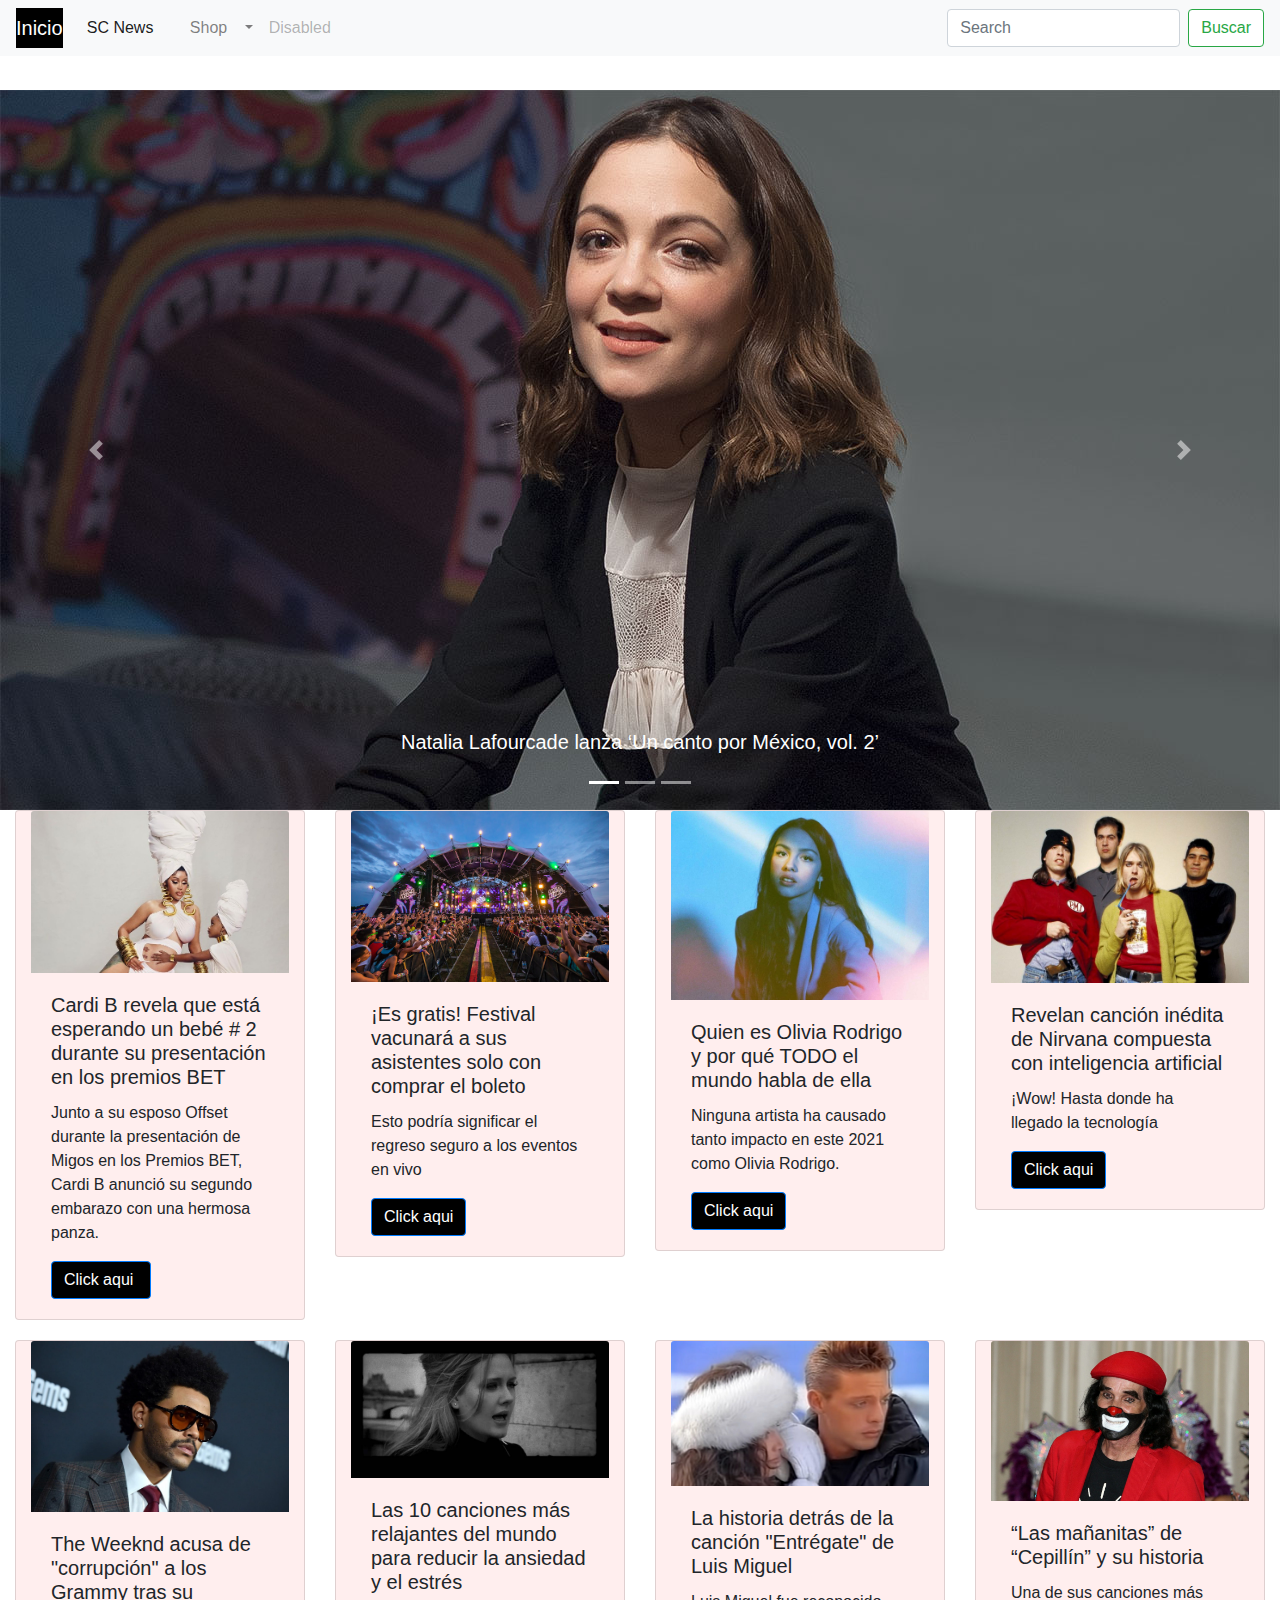
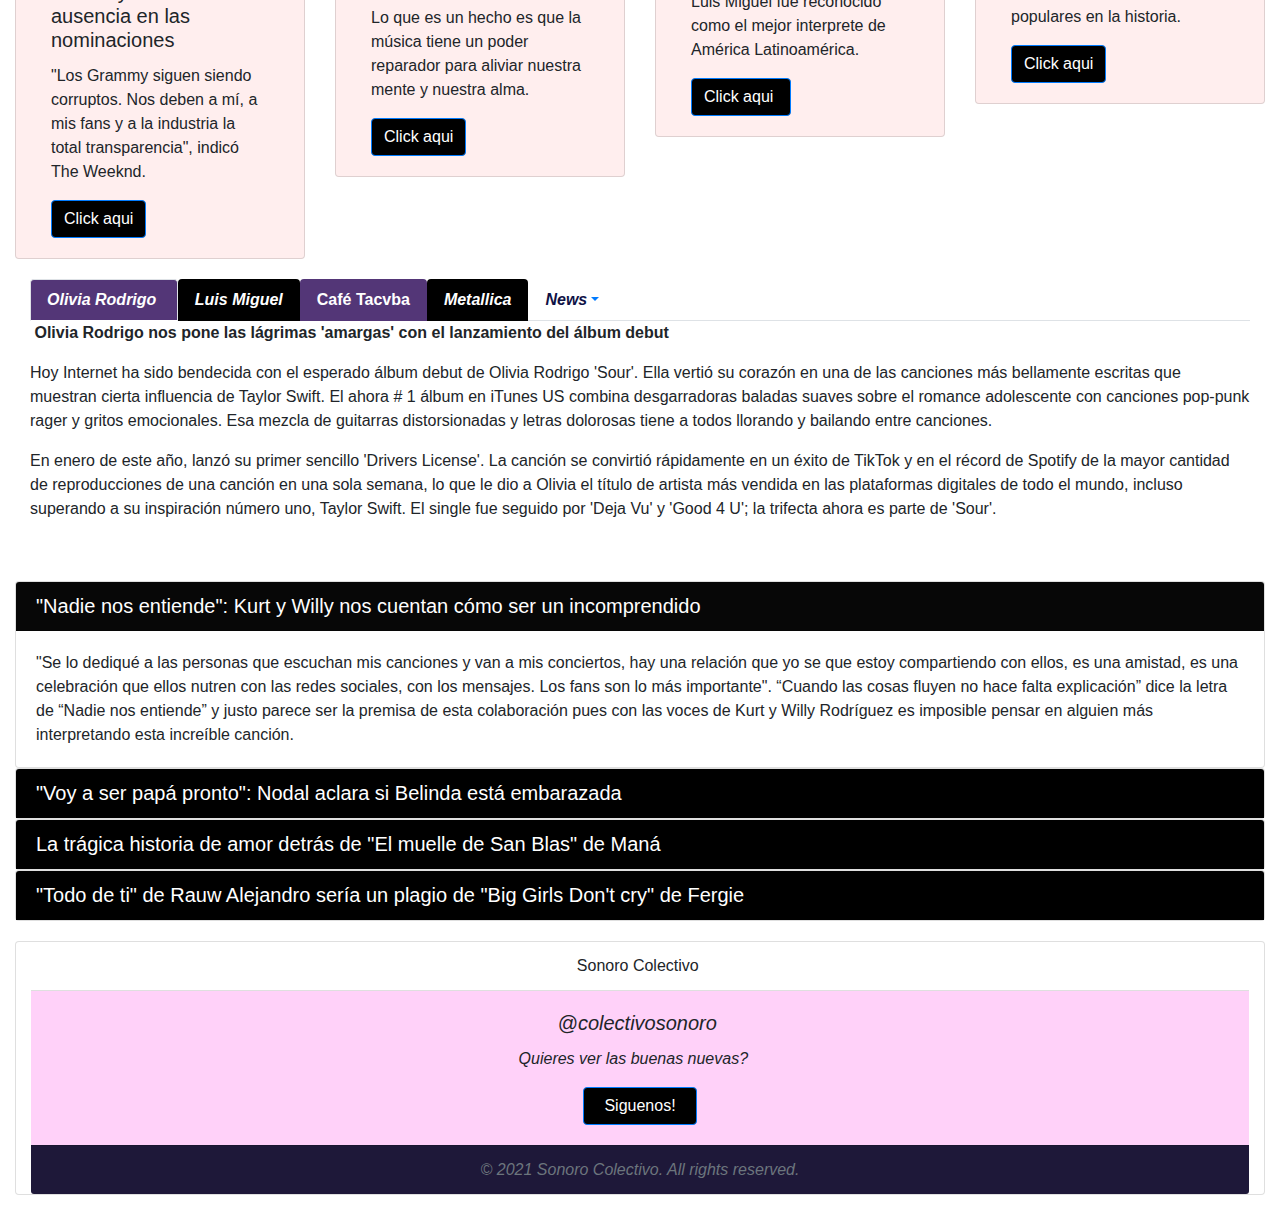
<file: index.html>
<!DOCTYPE html>
<html lang="en">
  <head>
    <meta charset="utf-8">
	<meta http-equiv="X-UA-Compatible" content="IE=edge">
	<meta name="viewport" content="width=device-width, initial-scale=1">
    <title>Untitled Document</title>
    <!-- Bootstrap -->
	<link href="css/bootstrap-4.4.1.css" rel="stylesheet">
	<link href="css/style.css" rel="stylesheet" type="text/css">
  </head>
  <body style="padding-top: 70px">
   <div class="container-fluid">
     <nav class="navbar fixed-top navbar-expand-lg navbar-light bg-light"> <a class="navbar-brand" href="inicio.html">Inicio</a>
       <button class="navbar-toggler" type="button" data-toggle="collapse" data-target="#navbarSupportedContent1" aria-controls="navbarSupportedContent1" aria-expanded="false" aria-label="Toggle navigation"> <span class="navbar-toggler-icon"></span> </button>
       <div class="collapse navbar-collapse" id="navbarSupportedContent1">
         <ul class="navbar-nav mr-auto">
           <li class="nav-item active"> <a class="nav-link" href="scnews.html">SC News <span class="sr-only">(current)</span></a> </li>
           <li class="nav-item"> <a class="nav-link" href="#">&nbsp;</a> </li>
           <li class="nav-item dropdown"> <a class="nav-link dropdown-toggle" href="#" id="navbarDropdown1" role="button" data-toggle="dropdown" aria-haspopup="true" aria-expanded="false"> Shop&nbsp;&nbsp; </a>
             <div class="dropdown-menu" aria-labelledby="navbarDropdown1"> <a class="dropdown-item" href="#">Free Britney</a> <a class="dropdown-item" href="#">Pride 2021</a>
               <div class="dropdown-divider"></div>
               <a class="dropdown-item" href="#"></a> </div>
           </li>
           <li class="nav-item"> <a class="nav-link disabled" href="#">Disabled</a> </li>
         </ul>
         <form class="form-inline my-2 my-lg-0">
           <input class="form-control mr-sm-2" type="search" placeholder="Search" aria-label="Search">
           <button class="btn btn-outline-success my-2 my-sm-0" type="submit">Buscar</button>
         </form>
       </div>
          </nav>
   </div>
  <div class="container-fluid"></div>
  <div id="carouselExampleIndicators1" class="carousel slide" data-ride="carousel" style="background-color: grey">
	    <ol class="carousel-indicators">
	      <li data-target="#carouselExampleIndicators1" data-slide-to="0" class="active"></li>
	      <li data-target="#carouselExampleIndicators1" data-slide-to="1"></li>
	      <li data-target="#carouselExampleIndicators1" data-slide-to="2"></li>
    </ol>
	    <div class="carousel-inner" role="listbox">
	      <div class="carousel-item active"> <img class="d-block mx-auto" src="imagenes/Natalia-1.jpg" alt="First slide">
	        <div class="carousel-caption">
	          <h5>Natalia Lafourcade lanza ‘Un canto por México, vol. 2’</h5>
	          <p></p>
            </div>
          </div>
	      <div class="carousel-item"> <img class="d-block mx-auto" src="imagenes/podcast.jpg" alt="Second slide">
	        <div class="carousel-caption">
	          <h5>Spotify dará capacitación a Podcasters totalmente gratis</h5>
	          <p></p>
            </div>
          </div>
	      <div class="carousel-item"> <img class="d-block mx-auto" src="imagenes/Free-Britney.png" alt="Third slide">
	        <div class="carousel-caption">
	          <h5>Las declaraciones más dolorosas de Britney Spears para pedir por su tutela</h5>
	          <p></p>
            </div>
          </div>
    </div>
	    <a class="carousel-control-prev" href="#carouselExampleIndicators1" role="button" data-slide="prev"> <span class="carousel-control-prev-icon" aria-hidden="true"></span> <span class="sr-only">Previous</span> </a> <a class="carousel-control-next" href="#carouselExampleIndicators1" role="button" data-slide="next"> <span class="carousel-control-next-icon" aria-hidden="true"></span> <span class="sr-only">Next</span> </a> 
	  </div>
<div class="container-fluid">
  <div class="row">
      <div class="col-lg-3">
        <div class="card col-md-4 col-lg-12"> <img class="card-img-top" src="imagenes/CARDI-B-DAUGHTER.jpg" alt="Card image cap">
          <div class="card-body">
            <h5 class="card-title">Cardi B revela que está esperando un bebé # 2 durante su presentación en los premios BET</h5>
            <p class="card-text">Junto a su esposo Offset durante la presentación de Migos en los Premios BET, Cardi B anunció su segundo embarazo con una hermosa panza.</p>
            <a href="#" class="btn btn-primary">Click aqui&nbsp;</a> </div>
        </div>
      </div>
      <div class="col-lg-3">
        <div class="card col-md-4 col-lg-12"> <img class="card-img-top" src="imagenes/sunset-music-festival.jpg" alt="Card image cap">
          <div class="card-body">
            <h5 class="card-title">¡Es gratis! Festival vacunará a sus asistentes solo con comprar el boleto&nbsp;</h5>
            <p class="card-text">Esto podría significar el regreso seguro a los eventos en vivo</p>
            <a href="#" class="btn btn-primary">Click aqui</a> </div>
        </div>
      </div>
      <div class="col-lg-3">
        <div class="card col-md-4 col-lg-12"> <img class="card-img-top" src="imagenes/descarga.jpg" alt="Card image cap">
          <div class="card-body">
            <h5 class="card-title">Quien es Olivia Rodrigo y por qué TODO el mundo habla de ella</h5>
            <p class="card-text">Ninguna artista ha causado tanto impacto en este 2021 como Olivia Rodrigo.</p>
            <a href="#" class="btn btn-primary">Click aqui</a> </div>
        </div>
      </div>
      <div class="col-lg-3">
        <div class="card col-md-4 col-lg-12"> <img class="card-img-top" src="imagenes/607c45_ddb9dc9b7a6843d6bebdc82370365d2c_mv2.jpg" alt="Card image cap">
          <div class="card-body">
            <h5 class="card-title">Revelan canción inédita de Nirvana compuesta con inteligencia artificial&nbsp;</h5>
            <p class="card-text">¡Wow! Hasta donde ha llegado la tecnología</p>
            <a href="#" class="btn btn-primary">Click aqui</a> </div>
        </div>
      </div>
    </div>
  </div>
  <div class="container-fluid">
    <div class="row">
      <div class="col-lg-3">
        <div class="card col-md-4 col-lg-12"> <img class="card-img-top" src="imagenes/https___specials-images.forbesimg.com_imageserve_60dbbe69274d022d71c220d7_0x0.jpg" alt="Card image cap">
          <div class="card-body">
            <h5 class="card-title">The Weeknd acusa de "corrupción" a los Grammy tras su ausencia en las nominaciones&nbsp;</h5>
            <p class="card-text">"Los Grammy siguen siendo corruptos. Nos deben a mí, a mis fans y a la industria la total transparencia", indicó The Weeknd.</p>
            <a href="#" class="btn btn-primary">Click aqui</a> </div>
        </div>
      </div>
      <div class="col-lg-3">
        <div class="card col-md-4 col-lg-12"> <img class="card-img-top" src="imagenes/546918_adele_someonelikeyou_original_imagen.jpg" alt="Card image cap">
          <div class="card-body">
            <h5 class="card-title">Las 10 canciones más relajantes del mundo para reducir la ansiedad y el estrés</h5>
            <p class="card-text">Lo que es un hecho es que la música tiene un poder reparador para aliviar nuestra mente y nuestra alma.&nbsp;</p>
            <a href="#" class="btn btn-primary">Click aqui</a> </div>
        </div>
      </div>
      <div class="col-lg-3">
        <div class="card col-md-4 col-lg-12"> <img class="card-img-top" src="imagenes/luis-miguel-la-serie-videoclip-entregate-bariloche.jpg" alt="Card image cap">
          <div class="card-body">
            <h5 class="card-title">La historia detrás de la canción "Entrégate" de Luis Miguel&nbsp;</h5>
            <p class="card-text">Luis Miguel fue reconocido como el mejor interprete de América Latinoamérica.</p>
            <a href="#" class="btn btn-primary">Click aqui&nbsp;</a> </div>
        </div>
      </div>
      <div class="col-lg-3">
        <div class="card col-md-4 col-lg-12"> <img class="card-img-top" src="imagenes/EaqNnuYU0AAJTbc.jpg" alt="Card image cap">
          <div class="card-body">
            <h5 class="card-title">“Las mañanitas” de “Cepillín” y su historia</h5>
            <p class="card-text">Una de sus canciones más populares en la historia.</p>
            <a href="#" class="btn btn-primary">Click aqui</a> </div>
        </div>
      </div>
    </div>
  </div>
  <div class="container-fluid">
    <div class="container-fluid">
      <ul id="clothingnav1" class="nav nav-tabs" role="tablist">
        <li class="nav-item"> <a class="nav-link active" href="#home1" id="hometab1" role="tab" data-toggle="tab" aria-controls="home" aria-expanded="true"><strong><em>Olivia Rodrigo</em></strong>&nbsp;</a> </li>
        <li class="nav-item"> <a class="nav-link" href="#paneTwo1" role="tab" id="hatstab1" data-toggle="tab" aria-controls="hats"><strong><em>Luis Miguel</em></strong></a> </li>
		<li class="nav-item"> <a class="nav-link" href="#paneTwo2" role="tab" id="hatstab2" data-toggle="tab" aria-controls="hats"> <strong> Café Tacvba</strong></a> </li>
		<li class="nav-item"> <a class="nav-link" href="#paneTwo3" role="tab" id="hatstab3" data-toggle="tab" aria-controls="hats"> <strong><em> Metallica </em></strong></a> </li>
        <!-- Dropdown -->
        <li class="nav-item dropdown"> <a class="nav-link dropdown-toggle" data-toggle="dropdown" href="#" role="button" aria-haspopup="true" aria-expanded="false"> <strong><em> News</em></strong></a>
          <div class="dropdown-menu"> <a class="dropdown-item" href="#tabDropDownOne1" role="tab" id="dropdownshoestab1" data-toggle="tab" aria-controls="dropdownShoes">Quién es Alex Hoyer, el nuevo amor de Danna Paola</a> <a class="dropdown-item" href="#tabDropDownTwo1" role="tab" id="dropdownbootstab1" data-toggle="tab" aria-controls="dropdownBoots">'Born this way': Lady Gaga celebra 10 años del disco que cambió la historia</a> </div>
        </li>
      </ul>
      <!-- Content Panel -->
      <div id="clothingnavcontent1" class="tab-content">
        <div role="tabpanel" class="tab-pane fade show active" id="home1" aria-labelledby="hometab1">
          <p> <b>&nbsp;Olivia Rodrigo nos pone las lágrimas 'amargas' con el lanzamiento del álbum debut</b></p>
          <p>Hoy Internet ha sido bendecida con el esperado álbum debut de Olivia Rodrigo 'Sour'. Ella vertió su corazón en una de las canciones más bellamente escritas que muestran cierta influencia de Taylor Swift. El ahora # 1 álbum en iTunes US combina desgarradoras baladas suaves sobre el romance adolescente con canciones pop-punk rager y gritos emocionales. Esa mezcla de guitarras distorsionadas y letras dolorosas tiene a todos llorando y bailando entre canciones.&nbsp;&nbsp;</p>
          <p>En enero de este año, lanzó su primer sencillo 'Drivers License'. La canción se convirtió rápidamente en un éxito de TikTok y en el récord de Spotify de la mayor cantidad de reproducciones de una canción en una sola semana, lo que le dio a Olivia el título de artista más vendida en las plataformas digitales de todo el mundo, incluso superando a su inspiración número uno, Taylor Swift. El single fue seguido por 'Deja Vu' y 'Good 4 U'; la trifecta ahora es parte de 'Sour'.&nbsp;</p>
<p>&nbsp;</p>
        </div>
        <div role="tabpanel" class="tab-pane fade" id="paneTwo1" aria-labelledby="hatstab1">
          <p><b>&nbsp;'Historia de un amor' la canción con la que Luis Miguel cuenta la tragedia de su amor</b></p>
		  <p>Historia de un amor es una de las piezas que confirman y celebran el talento interpretativo de Luis Miguel. Esta canción ha sido entonada por las voces más representativas y fuertes de la industria musical hispana, sin embargo el “Sol”, le ha dado un significado especial, tal cual se puede ver en el último capítulo de la segunda temporada de su serie autobiográfica producida por Netflix.&nbsp;</p>
		  <p>Luis Miguel, la serie retrata los conflictos que se vivieron entre los productores Kiko Cibrián y Armando Manzanero al momento de grabar el exitoso álbum "Segundo Romance". Esta es una de las producciones más celebradas de Luis Miguel, en gran parte por la curaduría de sus piezas, de la cual destaca Historia de un amor.&nbsp;</p>
<p>&nbsp;</p>
        </div>
        
		<div role="tabpanel" class="tab-pane fade" id="paneTwo2" aria-labelledby="hatstab2">
		  <p><b>&nbsp;Razones por las que Café Tacvba es la mejor banda de rock mexicana aunque muchos la odien</b></p>
		  <p>Café Tacvba es una de las mejores e importantes agrupaciones del panorama musical de México. Originarios de Ciudad Satélite, esta banda se fundó en 1989 con el nombre de Alicia Ya No Vive Aquí, y se presentaban en distintos bares de la Ciudad de México. Fue hasta la última década del siglo XX, cuando Rubén Albarrán, Emmanuel Del Real "Meme" y los hermanos Joselo y Quique Rangel, incorporaron la línea oficial del grupo y lanzaron su primer álbum titulado Café Tacvba (1992), bajo el sello de Warner Music. Ha sido una gran suerte que la formación original siga vigente hasta hoy con la publicación de su último material discográfico Jei Beibi (2017).&nbsp;</p>
<p>&nbsp;</p>
		  </div>
		<div role="tabpanel" class="tab-pane fade" id="paneTwo3" aria-labelledby="hatstab3">
        <p> <b>&nbsp;¿Cuánto cuesta que Metallica y otros grupos toquen en México?</b></p>
		<p>Según datos de la revista Robb Report México, la banda estadounidense cobró en 2019 2.13 millones de dólares, con un costo por boleto de 120.17 dólares; en cambio, StubHub Magazine aseguró que la agrupación cobró en el mismo año 3.72 millones de dólares. &nbsp;</p>
	    <p>Con su World Wired Tour realizó 48 conciertos, con un beneficio bruto de 179.0 millones de dólares y más de 1.742 millones de entradas vendidas sólo en 2019, pues su gira comenzó desde 2016 con más de 170 conciertos en los cinco continentes.En el 2019 salió a la luz una lista que mostraba los millones de dólares que los artistas ganaban por presentarse en el escenario. Quien lideraba la lista con un cobro total de 3.680 millones dólares, y un costo por boleto de 108.72 dólares.&nbsp;</p>
<p>&nbsp;</p>
	    </div>
        <div role="tabpanel" class="tab-pane fade" id="tabDropDownOne1" aria-labelledby="dropdownshoestab1">
          <p>En el 2014 Alex Hoyer entró al concurso de talentos, “La Voz México” en el que conquistó con su voz a los jueces quienes se pelearon por que el cantante formara parte de sus equipos. Hoyer se quedó con Ricky Martin.</p>
        </div>
        <div role="tabpanel" class="tab-pane fade" id="tabDropDownTwo1" aria-labelledby="dropdownbootstab1">
          <p>10 años de un disco icónico. Lady Gaga estrenó el día de hoy una edición especial de Born This Way para celebrar el décimo aniversario de uno de los álbumes más importantes para la comunidad LGBTQIA+.</p>
        </div>
      </div>
    </div>
  </div>
  <div class="container-fluid">
    <div id="accordion1" role="tablist">
      <div class="card">
        <div class="card-header" role="tab" id="headingOne1">
          <h5 class="mb-0"> <a data-toggle="collapse" href="#collapseOne1" role="button" aria-expanded="true" aria-controls="collapseOne1"> "Nadie nos entiende": Kurt y Willy nos cuentan cómo ser un incomprendido </a> </h5>
        </div>
        <div id="collapseOne1" class="collapse show" role="tabpanel" aria-labelledby="headingOne1" data-parent="#accordion1">
          <div class="card-body">"Se lo dediqué a las personas que escuchan mis canciones y van a mis conciertos, hay una relación que yo se que estoy compartiendo con ellos, es una amistad, es una celebración que ellos nutren con las redes sociales, con los mensajes. Los fans son lo más importante". “Cuando las cosas fluyen no hace falta explicación” dice la letra de “Nadie nos entiende” y justo parece ser la premisa de esta colaboración pues con las voces de Kurt y Willy Rodríguez es imposible pensar en alguien más interpretando esta increíble canción.
</div>
        </div>
      </div>
      <div class="card">
        <div class="card-header" role="tab" id="headingTwo1">
          <h5 class="mb-0"> <a class="collapsed" data-toggle="collapse" href="#collapseTwo1" role="button" aria-expanded="false" aria-controls="collapseTwo1"> "Voy a ser papá pronto": Nodal aclara si Belinda está embarazada </a> </h5>
        </div>
        <div id="collapseTwo1" class="collapse" role="tabpanel" aria-labelledby="headingTwo1" data-parent="#accordion1">
          <div class="card-body">Durante el encuentro con la prensa Nodal fue cuestionado: “¿Vas a ser papá sí o no?”, con el buen humor que lo caracteriza Nodal respondió: «Voy a ser papá muy pronto, pero con un nuevo disco». El intérprete de “Botella tras botella” aseguró que no sabe si cuando Belinda esté embarazada lo hará público: «No lo tengo bien planteado cómo va a ser cuando pasen esas cosas, no sé si vamos a hacerlo público o va a ser privado, es algo que hasta la fecha no se ha hablado. Mi pareja y yo somos muy de hacer las cosas paso a paso y bien hechas».</div>
        </div>
      </div>
      <div class="card">
        <div class="card-header" role="tab" id="headingThree1">
          <h5 class="mb-0"> <a class="collapsed" data-toggle="collapse" href="#collapseThree1" role="button" aria-expanded="false" aria-controls="collapseThree1"> La trágica historia de amor detrás de "El muelle de San Blas" de Maná </a> </h5>
        </div>
        <div id="collapseThree1" class="collapse" role="tabpanel" aria-labelledby="headingThree1" data-parent="#accordion1">
          <div class="card-body">Rebeca Méndez, la "loca" de San Blas, fue quien inspiró a la agrupación."El muelle de San Blas" de Maná relata la vida de Rebeca Méndez Jiménez. Recordemos que cuenta la leyenda que el hombre al que Rebeca amó y con quien se casaría zarpó hacía el mar con la promesa de volver</div>
        </div>
      </div>
	  <div class="card">
        <div class="card-header" role="tab" id="headingThree2">
          <h5 class="mb-0"> <a class="collapsed" data-toggle="collapse" href="#collapseThree2" role="button" aria-expanded="false" aria-controls="collapseThree1"> "Todo de ti" de Rauw Alejandro sería un plagio de "Big Girls Don't cry" de Fergie </a> </h5>
        </div>
        <div id="collapseThree2" class="collapse" role="tabpanel" aria-labelledby="headingThree2" data-parent="#accordion1">
          <div class="card-body">De acuerdo con un video de la red social, la canción de Rauw Alejandro suena igual que “Big Girls Don´t Cry” de Fergie, y pese a que en apariencia una es más para bailar y la otra es una balada, no podemos negar que sí suenan igual</div>
        </div>
      </div>
      
    </div>
  </div>
  <div class="container-fluid">
    <div class="card text-center col-md-4 col-lg-12">
      <div class="card-header"> Sonoro Colectivo&nbsp; </div>
      <div class="card-body">
        <h5 class="card-title"><em>@colectivosonoro</em>&nbsp;</h5>
        <p class="card-text"> <em>Quieres ver las buenas nuevas?&nbsp; &nbsp;</em></p>
        <a href="#" class="btn btn-primary">&nbsp; Siguenos!&nbsp;&nbsp;</a> </div>
      <div class="card-footer text-muted"> <em> © 2021 Sonoro Colectivo. All rights reserved. </em></div>
    </div>
  </div>
  <!-- body code goes here -->


	<!-- jQuery (necessary for Bootstrap's JavaScript plugins) --> 
	<script src="js/popper.min.js"></script>
	<script src="js/jquery-3.4.1.min.js"></script>
  <!-- Include all compiled plugins (below), or include individual files as needed -->
  <script src="js/bootstrap-4.4.1.js"></script>
  </body>
</html>
</file>
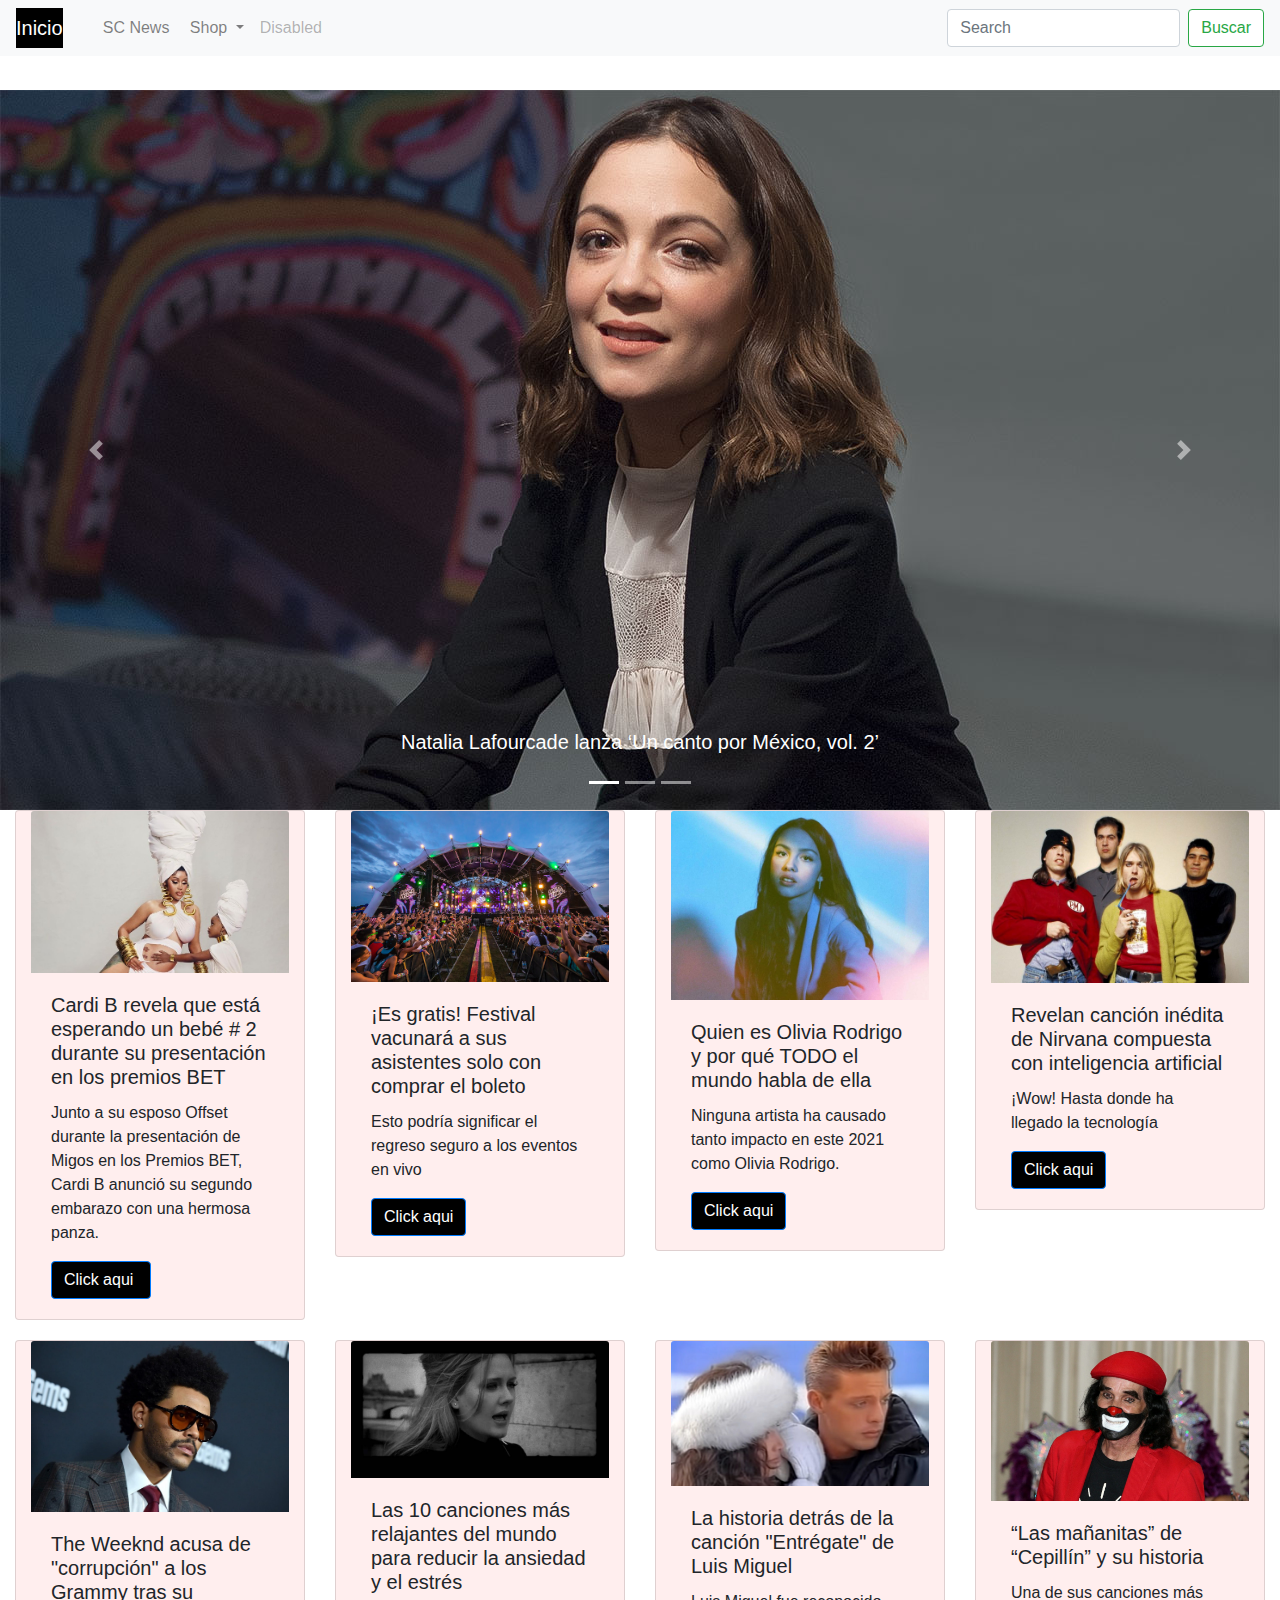
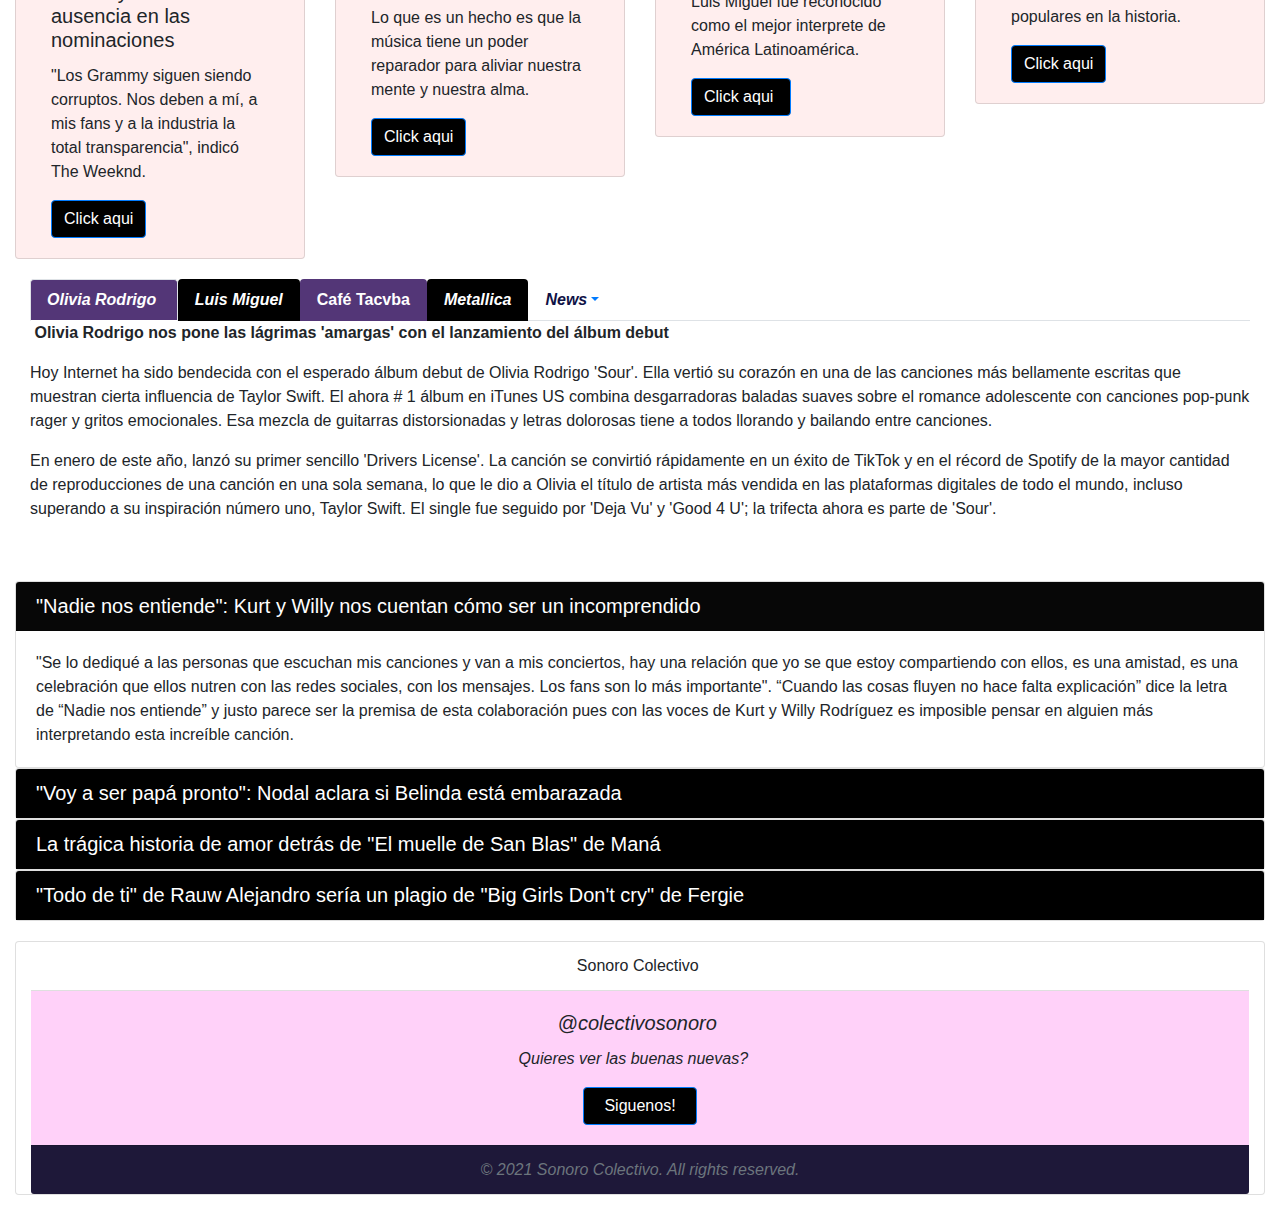
<file: inicio.html>
<!DOCTYPE html>
<html lang="en">
  <head>
    <meta charset="utf-8">
	<meta http-equiv="X-UA-Compatible" content="IE=edge">
	<meta name="viewport" content="width=device-width, initial-scale=1">
    <title>Untitled Document</title>
    <!-- Bootstrap -->
	<link href="css/bootstrap-4.4.1.css" rel="stylesheet">
	<link href="css/style.css" rel="stylesheet" type="text/css">
  </head>
  <body style="padding-top: 70px">
   <div class="container-fluid">
     <nav class="navbar fixed-top navbar-expand-lg navbar-light bg-light"> <a class="navbar-brand" href="#">Inicio</a>
       <button class="navbar-toggler" type="button" data-toggle="collapse" data-target="#navbarSupportedContent1" aria-controls="navbarSupportedContent1" aria-expanded="false" aria-label="Toggle navigation"> <span class="navbar-toggler-icon"></span> </button>
       <div class="collapse navbar-collapse" id="navbarSupportedContent1">
         <ul class="navbar-nav mr-auto">
           <li class="nav-item active"> <a class="nav-link" href="#"> <span class="sr-only"></span></a> </li>
           <li class="nav-item"> <a class="nav-link" href="#">SC News&nbsp;</a> </li>
           <li class="nav-item dropdown"> <a class="nav-link dropdown-toggle" href="#" id="navbarDropdown1" role="button" data-toggle="dropdown" aria-haspopup="true" aria-expanded="false"> Shop </a>
             <div class="dropdown-menu" aria-labelledby="navbarDropdown1"> <a class="dropdown-item" href="#">Free Britney</a> <a class="dropdown-item" href="#">Pride 2021</a>
               <div class="dropdown-divider"></div>
               <a class="dropdown-item" href="#"></a> </div>
           </li>
           <li class="nav-item"> <a class="nav-link disabled" href="#">Disabled</a> </li>
         </ul>
         <form class="form-inline my-2 my-lg-0">
           <input class="form-control mr-sm-2" type="search" placeholder="Search" aria-label="Search">
           <button class="btn btn-outline-success my-2 my-sm-0" type="submit">Buscar</button>
         </form>
       </div>
          </nav>
   </div>
  <div class="container-fluid"></div>
  <div id="carouselExampleIndicators1" class="carousel slide" data-ride="carousel" style="background-color: grey">
	    <ol class="carousel-indicators">
	      <li data-target="#carouselExampleIndicators1" data-slide-to="0" class="active"></li>
	      <li data-target="#carouselExampleIndicators1" data-slide-to="1"></li>
	      <li data-target="#carouselExampleIndicators1" data-slide-to="2"></li>
    </ol>
	    <div class="carousel-inner" role="listbox">
	      <div class="carousel-item active"> <img class="d-block mx-auto" src="imagenes/Natalia-1.jpg" alt="First slide">
	        <div class="carousel-caption">
	          <h5>Natalia Lafourcade lanza ‘Un canto por México, vol. 2’</h5>
	          <p></p>
            </div>
          </div>
	      <div class="carousel-item"> <img class="d-block mx-auto" src="imagenes/podcast.jpg" alt="Second slide">
	        <div class="carousel-caption">
	          <h5>Spotify dará capacitación a Podcasters totalmente gratis</h5>
	          <p></p>
            </div>
          </div>
	      <div class="carousel-item"> <img class="d-block mx-auto" src="imagenes/Free-Britney.png" alt="Third slide">
	        <div class="carousel-caption">
	          <h5>Las declaraciones más dolorosas de Britney Spears para pedir por su tutela</h5>
	          <p></p>
            </div>
          </div>
    </div>
	    <a class="carousel-control-prev" href="#carouselExampleIndicators1" role="button" data-slide="prev"> <span class="carousel-control-prev-icon" aria-hidden="true"></span> <span class="sr-only">Previous</span> </a> <a class="carousel-control-next" href="#carouselExampleIndicators1" role="button" data-slide="next"> <span class="carousel-control-next-icon" aria-hidden="true"></span> <span class="sr-only">Next</span> </a> 
	  </div>
<div class="container-fluid">
  <div class="row">
      <div class="col-lg-3">
        <div class="card col-md-4 col-lg-12"> <img class="card-img-top" src="imagenes/CARDI-B-DAUGHTER.jpg" alt="Card image cap">
          <div class="card-body">
            <h5 class="card-title">Cardi B revela que está esperando un bebé # 2 durante su presentación en los premios BET</h5>
            <p class="card-text">Junto a su esposo Offset durante la presentación de Migos en los Premios BET, Cardi B anunció su segundo embarazo con una hermosa panza.</p>
            <a href="#" class="btn btn-primary">Click aqui&nbsp;</a> </div>
        </div>
      </div>
      <div class="col-lg-3">
        <div class="card col-md-4 col-lg-12"> <img class="card-img-top" src="imagenes/sunset-music-festival.jpg" alt="Card image cap">
          <div class="card-body">
            <h5 class="card-title">¡Es gratis! Festival vacunará a sus asistentes solo con comprar el boleto&nbsp;</h5>
            <p class="card-text">Esto podría significar el regreso seguro a los eventos en vivo</p>
            <a href="#" class="btn btn-primary">Click aqui</a> </div>
        </div>
      </div>
      <div class="col-lg-3">
        <div class="card col-md-4 col-lg-12"> <img class="card-img-top" src="imagenes/descarga.jpg" alt="Card image cap">
          <div class="card-body">
            <h5 class="card-title">Quien es Olivia Rodrigo y por qué TODO el mundo habla de ella</h5>
            <p class="card-text">Ninguna artista ha causado tanto impacto en este 2021 como Olivia Rodrigo.</p>
            <a href="#" class="btn btn-primary">Click aqui</a> </div>
        </div>
      </div>
      <div class="col-lg-3">
        <div class="card col-md-4 col-lg-12"> <img class="card-img-top" src="imagenes/607c45_ddb9dc9b7a6843d6bebdc82370365d2c_mv2.jpg" alt="Card image cap">
          <div class="card-body">
            <h5 class="card-title">Revelan canción inédita de Nirvana compuesta con inteligencia artificial&nbsp;</h5>
            <p class="card-text">¡Wow! Hasta donde ha llegado la tecnología</p>
            <a href="#" class="btn btn-primary">Click aqui</a> </div>
        </div>
      </div>
    </div>
  </div>
  <div class="container-fluid">
    <div class="row">
      <div class="col-lg-3">
        <div class="card col-md-4 col-lg-12"> <img class="card-img-top" src="imagenes/https___specials-images.forbesimg.com_imageserve_60dbbe69274d022d71c220d7_0x0.jpg" alt="Card image cap">
          <div class="card-body">
            <h5 class="card-title">The Weeknd acusa de "corrupción" a los Grammy tras su ausencia en las nominaciones&nbsp;</h5>
            <p class="card-text">"Los Grammy siguen siendo corruptos. Nos deben a mí, a mis fans y a la industria la total transparencia", indicó The Weeknd.</p>
            <a href="#" class="btn btn-primary">Click aqui</a> </div>
        </div>
      </div>
      <div class="col-lg-3">
        <div class="card col-md-4 col-lg-12"> <img class="card-img-top" src="imagenes/546918_adele_someonelikeyou_original_imagen.jpg" alt="Card image cap">
          <div class="card-body">
            <h5 class="card-title">Las 10 canciones más relajantes del mundo para reducir la ansiedad y el estrés</h5>
            <p class="card-text">Lo que es un hecho es que la música tiene un poder reparador para aliviar nuestra mente y nuestra alma.&nbsp;</p>
            <a href="#" class="btn btn-primary">Click aqui</a> </div>
        </div>
      </div>
      <div class="col-lg-3">
        <div class="card col-md-4 col-lg-12"> <img class="card-img-top" src="imagenes/luis-miguel-la-serie-videoclip-entregate-bariloche.jpg" alt="Card image cap">
          <div class="card-body">
            <h5 class="card-title">La historia detrás de la canción "Entrégate" de Luis Miguel&nbsp;</h5>
            <p class="card-text">Luis Miguel fue reconocido como el mejor interprete de América Latinoamérica.</p>
            <a href="#" class="btn btn-primary">Click aqui&nbsp;</a> </div>
        </div>
      </div>
      <div class="col-lg-3">
        <div class="card col-md-4 col-lg-12"> <img class="card-img-top" src="imagenes/EaqNnuYU0AAJTbc.jpg" alt="Card image cap">
          <div class="card-body">
            <h5 class="card-title">“Las mañanitas” de “Cepillín” y su historia</h5>
            <p class="card-text">Una de sus canciones más populares en la historia.</p>
            <a href="#" class="btn btn-primary">Click aqui</a> </div>
        </div>
      </div>
    </div>
  </div>
  <div class="container-fluid">
    <div class="container-fluid">
      <ul id="clothingnav1" class="nav nav-tabs" role="tablist">
        <li class="nav-item"> <a class="nav-link active" href="#home1" id="hometab1" role="tab" data-toggle="tab" aria-controls="home" aria-expanded="true"><strong><em>Olivia Rodrigo</em></strong>&nbsp;</a> </li>
        <li class="nav-item"> <a class="nav-link" href="#paneTwo1" role="tab" id="hatstab1" data-toggle="tab" aria-controls="hats"><strong><em>Luis Miguel</em></strong></a> </li>
		<li class="nav-item"> <a class="nav-link" href="#paneTwo2" role="tab" id="hatstab2" data-toggle="tab" aria-controls="hats"> <strong> Café Tacvba</strong></a> </li>
		<li class="nav-item"> <a class="nav-link" href="#paneTwo3" role="tab" id="hatstab3" data-toggle="tab" aria-controls="hats"> <strong><em> Metallica </em></strong></a> </li>
        <!-- Dropdown -->
        <li class="nav-item dropdown"> <a class="nav-link dropdown-toggle" data-toggle="dropdown" href="#" role="button" aria-haspopup="true" aria-expanded="false"> <strong><em> News</em></strong></a>
          <div class="dropdown-menu"> <a class="dropdown-item" href="#tabDropDownOne1" role="tab" id="dropdownshoestab1" data-toggle="tab" aria-controls="dropdownShoes">Quién es Alex Hoyer, el nuevo amor de Danna Paola</a> <a class="dropdown-item" href="#tabDropDownTwo1" role="tab" id="dropdownbootstab1" data-toggle="tab" aria-controls="dropdownBoots">'Born this way': Lady Gaga celebra 10 años del disco que cambió la historia</a> </div>
        </li>
      </ul>
      <!-- Content Panel -->
      <div id="clothingnavcontent1" class="tab-content">
        <div role="tabpanel" class="tab-pane fade show active" id="home1" aria-labelledby="hometab1">
          <p> <b>&nbsp;Olivia Rodrigo nos pone las lágrimas 'amargas' con el lanzamiento del álbum debut</b></p>
          <p>Hoy Internet ha sido bendecida con el esperado álbum debut de Olivia Rodrigo 'Sour'. Ella vertió su corazón en una de las canciones más bellamente escritas que muestran cierta influencia de Taylor Swift. El ahora # 1 álbum en iTunes US combina desgarradoras baladas suaves sobre el romance adolescente con canciones pop-punk rager y gritos emocionales. Esa mezcla de guitarras distorsionadas y letras dolorosas tiene a todos llorando y bailando entre canciones.&nbsp;&nbsp;</p>
          <p>En enero de este año, lanzó su primer sencillo 'Drivers License'. La canción se convirtió rápidamente en un éxito de TikTok y en el récord de Spotify de la mayor cantidad de reproducciones de una canción en una sola semana, lo que le dio a Olivia el título de artista más vendida en las plataformas digitales de todo el mundo, incluso superando a su inspiración número uno, Taylor Swift. El single fue seguido por 'Deja Vu' y 'Good 4 U'; la trifecta ahora es parte de 'Sour'.&nbsp;</p>
<p>&nbsp;</p>
        </div>
        <div role="tabpanel" class="tab-pane fade" id="paneTwo1" aria-labelledby="hatstab1">
          <p><b>&nbsp;'Historia de un amor' la canción con la que Luis Miguel cuenta la tragedia de su amor</b></p>
		  <p>Historia de un amor es una de las piezas que confirman y celebran el talento interpretativo de Luis Miguel. Esta canción ha sido entonada por las voces más representativas y fuertes de la industria musical hispana, sin embargo el “Sol”, le ha dado un significado especial, tal cual se puede ver en el último capítulo de la segunda temporada de su serie autobiográfica producida por Netflix.&nbsp;</p>
		  <p>Luis Miguel, la serie retrata los conflictos que se vivieron entre los productores Kiko Cibrián y Armando Manzanero al momento de grabar el exitoso álbum "Segundo Romance". Esta es una de las producciones más celebradas de Luis Miguel, en gran parte por la curaduría de sus piezas, de la cual destaca Historia de un amor.&nbsp;</p>
<p>&nbsp;</p>
        </div>
        
		<div role="tabpanel" class="tab-pane fade" id="paneTwo2" aria-labelledby="hatstab2">
		  <p><b>&nbsp;Razones por las que Café Tacvba es la mejor banda de rock mexicana aunque muchos la odien</b></p>
		  <p>Café Tacvba es una de las mejores e importantes agrupaciones del panorama musical de México. Originarios de Ciudad Satélite, esta banda se fundó en 1989 con el nombre de Alicia Ya No Vive Aquí, y se presentaban en distintos bares de la Ciudad de México. Fue hasta la última década del siglo XX, cuando Rubén Albarrán, Emmanuel Del Real "Meme" y los hermanos Joselo y Quique Rangel, incorporaron la línea oficial del grupo y lanzaron su primer álbum titulado Café Tacvba (1992), bajo el sello de Warner Music. Ha sido una gran suerte que la formación original siga vigente hasta hoy con la publicación de su último material discográfico Jei Beibi (2017).&nbsp;</p>
<p>&nbsp;</p>
		  </div>
		<div role="tabpanel" class="tab-pane fade" id="paneTwo3" aria-labelledby="hatstab3">
        <p> <b>&nbsp;¿Cuánto cuesta que Metallica y otros grupos toquen en México?</b></p>
		<p>Según datos de la revista Robb Report México, la banda estadounidense cobró en 2019 2.13 millones de dólares, con un costo por boleto de 120.17 dólares; en cambio, StubHub Magazine aseguró que la agrupación cobró en el mismo año 3.72 millones de dólares. &nbsp;</p>
	    <p>Con su World Wired Tour realizó 48 conciertos, con un beneficio bruto de 179.0 millones de dólares y más de 1.742 millones de entradas vendidas sólo en 2019, pues su gira comenzó desde 2016 con más de 170 conciertos en los cinco continentes.En el 2019 salió a la luz una lista que mostraba los millones de dólares que los artistas ganaban por presentarse en el escenario. Quien lideraba la lista con un cobro total de 3.680 millones dólares, y un costo por boleto de 108.72 dólares.&nbsp;</p>
<p>&nbsp;</p>
	    </div>
        <div role="tabpanel" class="tab-pane fade" id="tabDropDownOne1" aria-labelledby="dropdownshoestab1">
          <p>En el 2014 Alex Hoyer entró al concurso de talentos, “La Voz México” en el que conquistó con su voz a los jueces quienes se pelearon por que el cantante formara parte de sus equipos. Hoyer se quedó con Ricky Martin.</p>
        </div>
        <div role="tabpanel" class="tab-pane fade" id="tabDropDownTwo1" aria-labelledby="dropdownbootstab1">
          <p>10 años de un disco icónico. Lady Gaga estrenó el día de hoy una edición especial de Born This Way para celebrar el décimo aniversario de uno de los álbumes más importantes para la comunidad LGBTQIA+.</p>
        </div>
      </div>
    </div>
  </div>
  <div class="container-fluid">
    <div id="accordion1" role="tablist">
      <div class="card">
        <div class="card-header" role="tab" id="headingOne1">
          <h5 class="mb-0"> <a data-toggle="collapse" href="#collapseOne1" role="button" aria-expanded="true" aria-controls="collapseOne1"> "Nadie nos entiende": Kurt y Willy nos cuentan cómo ser un incomprendido </a> </h5>
        </div>
        <div id="collapseOne1" class="collapse show" role="tabpanel" aria-labelledby="headingOne1" data-parent="#accordion1">
          <div class="card-body">"Se lo dediqué a las personas que escuchan mis canciones y van a mis conciertos, hay una relación que yo se que estoy compartiendo con ellos, es una amistad, es una celebración que ellos nutren con las redes sociales, con los mensajes. Los fans son lo más importante". “Cuando las cosas fluyen no hace falta explicación” dice la letra de “Nadie nos entiende” y justo parece ser la premisa de esta colaboración pues con las voces de Kurt y Willy Rodríguez es imposible pensar en alguien más interpretando esta increíble canción.
</div>
        </div>
      </div>
      <div class="card">
        <div class="card-header" role="tab" id="headingTwo1">
          <h5 class="mb-0"> <a class="collapsed" data-toggle="collapse" href="#collapseTwo1" role="button" aria-expanded="false" aria-controls="collapseTwo1"> "Voy a ser papá pronto": Nodal aclara si Belinda está embarazada </a> </h5>
        </div>
        <div id="collapseTwo1" class="collapse" role="tabpanel" aria-labelledby="headingTwo1" data-parent="#accordion1">
          <div class="card-body">Durante el encuentro con la prensa Nodal fue cuestionado: “¿Vas a ser papá sí o no?”, con el buen humor que lo caracteriza Nodal respondió: «Voy a ser papá muy pronto, pero con un nuevo disco». El intérprete de “Botella tras botella” aseguró que no sabe si cuando Belinda esté embarazada lo hará público: «No lo tengo bien planteado cómo va a ser cuando pasen esas cosas, no sé si vamos a hacerlo público o va a ser privado, es algo que hasta la fecha no se ha hablado. Mi pareja y yo somos muy de hacer las cosas paso a paso y bien hechas».</div>
        </div>
      </div>
      <div class="card">
        <div class="card-header" role="tab" id="headingThree1">
          <h5 class="mb-0"> <a class="collapsed" data-toggle="collapse" href="#collapseThree1" role="button" aria-expanded="false" aria-controls="collapseThree1"> La trágica historia de amor detrás de "El muelle de San Blas" de Maná </a> </h5>
        </div>
        <div id="collapseThree1" class="collapse" role="tabpanel" aria-labelledby="headingThree1" data-parent="#accordion1">
          <div class="card-body">Rebeca Méndez, la "loca" de San Blas, fue quien inspiró a la agrupación."El muelle de San Blas" de Maná relata la vida de Rebeca Méndez Jiménez. Recordemos que cuenta la leyenda que el hombre al que Rebeca amó y con quien se casaría zarpó hacía el mar con la promesa de volver</div>
        </div>
      </div>
	  <div class="card">
        <div class="card-header" role="tab" id="headingThree2">
          <h5 class="mb-0"> <a class="collapsed" data-toggle="collapse" href="#collapseThree2" role="button" aria-expanded="false" aria-controls="collapseThree1"> "Todo de ti" de Rauw Alejandro sería un plagio de "Big Girls Don't cry" de Fergie </a> </h5>
        </div>
        <div id="collapseThree2" class="collapse" role="tabpanel" aria-labelledby="headingThree2" data-parent="#accordion1">
          <div class="card-body">De acuerdo con un video de la red social, la canción de Rauw Alejandro suena igual que “Big Girls Don´t Cry” de Fergie, y pese a que en apariencia una es más para bailar y la otra es una balada, no podemos negar que sí suenan igual</div>
        </div>
      </div>
      
    </div>
  </div>
  <div class="container-fluid">
    <div class="card text-center col-md-4 col-lg-12">
      <div class="card-header"> Sonoro Colectivo&nbsp; </div>
      <div class="card-body">
        <h5 class="card-title"><em>@colectivosonoro</em>&nbsp;</h5>
        <p class="card-text"> <em>Quieres ver las buenas nuevas?&nbsp; &nbsp;</em></p>
        <a href="#" class="btn btn-primary">&nbsp; Siguenos!&nbsp;&nbsp;</a> </div>
      <div class="card-footer text-muted"> <em> © 2021 Sonoro Colectivo. All rights reserved. </em></div>
    </div>
  </div>
  <!-- body code goes here -->


	<!-- jQuery (necessary for Bootstrap's JavaScript plugins) --> 
	<script src="js/popper.min.js"></script>
	<script src="js/jquery-3.4.1.min.js"></script>
  <!-- Include all compiled plugins (below), or include individual files as needed -->
  <script src="js/bootstrap-4.4.1.js"></script>
  </body>
</html>
</file>
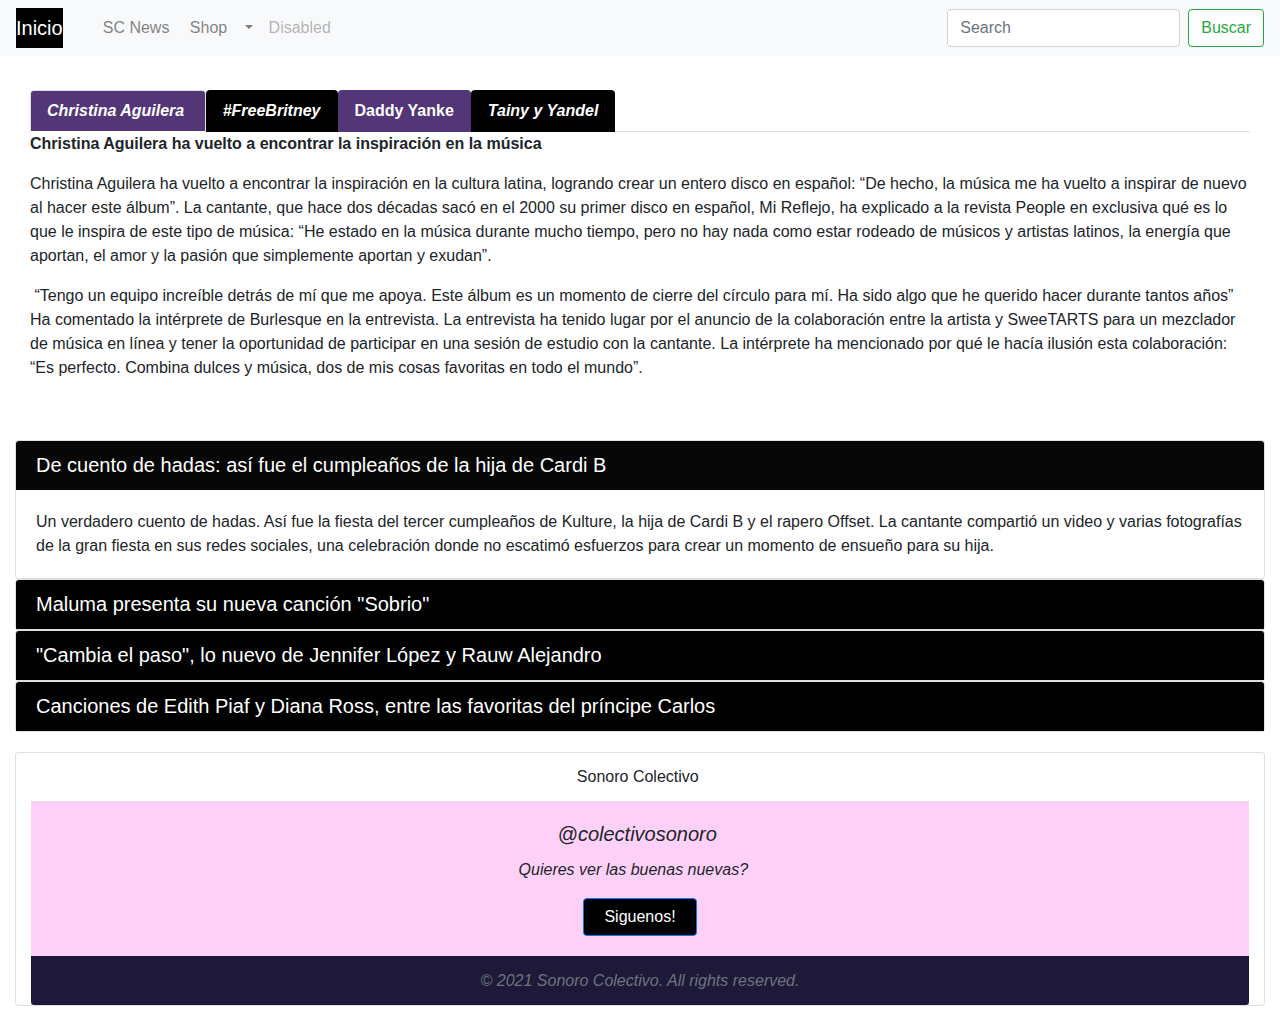
<file: scnews.html>
<!DOCTYPE html>
<html lang="en">
  <head>
    <meta charset="utf-8">
	<meta http-equiv="X-UA-Compatible" content="IE=edge">
	<meta name="viewport" content="width=device-width, initial-scale=1">
    <title>Untitled Document</title>
    <!-- Bootstrap -->
	<link href="css/bootstrap-4.4.1.css" rel="stylesheet">
	<link href="css/style.css" rel="stylesheet" type="text/css">
  </head>
  <body style="padding-top: 70px">
   <div class="container-fluid">
     <nav class="navbar fixed-top navbar-expand-lg navbar-light bg-light"> <a class="navbar-brand" href="#">Inicio</a>
       <button class="navbar-toggler" type="button" data-toggle="collapse" data-target="#navbarSupportedContent1" aria-controls="navbarSupportedContent1" aria-expanded="false" aria-label="Toggle navigation"> <span class="navbar-toggler-icon"></span> </button>
       <div class="collapse navbar-collapse" id="navbarSupportedContent1">
         <ul class="navbar-nav mr-auto">
           <li class="nav-item active"> <a class="nav-link" href="#"> <span class="sr-only">(current)</span></a> </li>
           <li class="nav-item"> <a class="nav-link" href="#">SC News&nbsp;</a> </li>
           <li class="nav-item dropdown"> <a class="nav-link dropdown-toggle" href="#" id="navbarDropdown1" role="button" data-toggle="dropdown" aria-haspopup="true" aria-expanded="false"> Shop&nbsp;&nbsp; </a>
             <div class="dropdown-menu" aria-labelledby="navbarDropdown1"> <a class="dropdown-item" href="#">Free Britney</a> <a class="dropdown-item" href="#">Pride 2021</a>
               <div class="dropdown-divider"></div>
               <a class="dropdown-item" href="#"></a> </div>
           </li>
           <li class="nav-item"> <a class="nav-link disabled" href="#">Disabled</a> </li>
         </ul>
         <form class="form-inline my-2 my-lg-0">
           <input class="form-control mr-sm-2" type="search" placeholder="Search" aria-label="Search">
           <button class="btn btn-outline-success my-2 my-sm-0" type="submit">Buscar</button>
         </form>
       </div>
     </nav>
   </div>
<div class="container-fluid"> </div>
 
  <div class="container-fluid">
    <div class="container-fluid">
      <ul id="clothingnav1" class="nav nav-tabs" role="tablist">
        <li class="nav-item"> <a class="nav-link active" href="#home1" id="hometab1" role="tab" data-toggle="tab" aria-controls="home" aria-expanded="true"><strong><em>Christina Aguilera</em></strong>&nbsp;</a> </li>
        <li class="nav-item"> <a class="nav-link" href="#paneTwo1" role="tab" id="hatstab1" data-toggle="tab" aria-controls="hats"><strong><em>#FreeBritney</em></strong></a> </li>
		<li class="nav-item"> <a class="nav-link" href="#paneTwo2" role="tab" id="hatstab2" data-toggle="tab" aria-controls="hats"> <strong>Daddy Yanke</strong></a> </li>
		<li class="nav-item"> <a class="nav-link" href="#paneTwo3" role="tab" id="hatstab3" data-toggle="tab" aria-controls="hats"> <strong><em> Tainy y Yandel </em></strong></a> </li>
        <!-- Dropdown -->
        

        </li>
      </ul>
      <!-- Content Panel -->
      <div id="clothingnavcontent1" class="tab-content">
        <div role="tabpanel" class="tab-pane fade show active" id="home1" aria-labelledby="hometab1">
          <p> <b>Christina Aguilera ha vuelto a encontrar la inspiración en la música&nbsp;</b></p>
          <p>Christina Aguilera ha vuelto a encontrar la inspiración en la cultura latina, logrando crear un entero disco en español: “De hecho, la música me ha vuelto a inspirar de nuevo al hacer este álbum”.&nbsp;La cantante, que hace dos décadas sacó en el 2000 su primer disco en español, Mi Reflejo, ha explicado a la revista People en exclusiva qué es lo que le inspira de este tipo de música: “He estado en la música durante mucho tiempo, pero no hay nada como estar rodeado de músicos y artistas latinos, la energía que aportan, el amor y la pasión que simplemente aportan y exudan”.</p>
          <p>&nbsp;“Tengo un equipo increíble detrás de mí que me apoya. Este álbum es un momento de cierre del círculo para mí. Ha sido algo que he querido hacer durante tantos años” Ha comentado la intérprete de Burlesque en la entrevista.&nbsp;La entrevista ha tenido lugar por el anuncio de la colaboración entre la artista y SweeTARTS para un mezclador de música en línea y tener la oportunidad de participar en una sesión de estudio con la cantante. La intérprete ha mencionado por qué le hacía ilusión esta colaboración: “Es perfecto. Combina dulces y música, dos de mis cosas favoritas en todo el mundo”.</p>
<p>&nbsp;</p>
        </div>
        <div role="tabpanel" class="tab-pane fade" id="paneTwo1" aria-labelledby="hatstab1">
          <p><b>&nbsp;Qué es el movimiento #FreeBritney y por qué tomó internet</b></p>
		  <p>“Solo quiero que me devuelvan la vida”, dijo la artista de 39 años durante una comparecencia virtual en la Corte Superior del Condado de Los Ángeles.Agregó que lo que ha pasado ha sido “desmoralizante” y “vergonzoso”, y que era ofensivo para la gente cuestionar su capacidad mental. “No le debo nada a nadie”, agregó.
&nbsp;</p>
		  <p>Además, todo se aceleró con Framing Britney Spears, un documental de The New York Times donde se pone en tela de juicio el control que su padre Jamie Spears tiene sobre su bienestar físico y financiero debido a su regreso a una exitosa carrera musical. Lo más impactante, según relata Forbes, es que “Britney Spears dejó en claro ayer en la corte que había terminado de jugar bien con la curatela que ha dado el control de su vida a su padre Jamie Spears desde 2008. Describiendo una letanía de sufrimiento, desde ser obligada a tomar litio en contra de su voluntad hasta que no se le permitiera quitarse el dispositivo intrauterino, suplicó a la corte que recuperara el control de su vida y pusiera fin al acuerdo que ha permitido a Jamie Spears vivir de su carrera y su fortuna de $ 60 millones”.&nbsp;</p>
<p>&nbsp;</p>
        </div>
        
		<div role="tabpanel" class="tab-pane fade" id="paneTwo2" aria-labelledby="hatstab2">
		  <p><b>&nbsp;Daddy Yankee festeja los 17 años de "Barrio Fino", el disco más importante del reggaeton</b></p>
		  <p>El 13 de julio de 2004, uno de los discos que cambiaría la escena de la música urbana debutó. Se trata de "Barrio Fino", obra del puertoriqueño considerado como el rey del reggaeton, Daddy Yankee. Esta fecha está latente en el también llamado "King Daddy", así lo dejó claro en sus redes sociales, donde quiso celebrar junto a sus fanáticos los 17 años del álbum que trajo al mundo canciones como "La Gasolina" y "Tu Príncipe". &nbsp;</p>
<p>&nbsp;</p>
	    </div>
		<div role="tabpanel" class="tab-pane fade" id="paneTwo3" aria-labelledby="hatstab3">
        <p> <b>&nbsp;Tainy y Yandel nos traen los inicios del reggaaeton en Deya Vu y hacen historia </b></p>
		<p>El lanzamiento de esta colaboración llega con un videoclip que se grabó durante un evento histórico que ambos han protagonizado. Por primera vez, ambos estrenaron su álbum en un evento mundial que tuvo lugar en 13 estadios distintos de Estados Unidos y Latinoamérica. Los fans e invitados vieron en exclusiva el videoclip de Deja Vu y el de Si Te Vas, otro tema que llegará con el disco. &nbsp;</p>
	    <p>Deja Vu trae los sonidos del reggaeton como se conoció en sus orígenes. Cuenta con la producción de calidad de Tainy y la voz inconfundible de Yandel, que convierten la escucha del tema en un viaje al pasado.&nbsp;</p>
<p>&nbsp;</p>
	    </div>
        <div role="tabpanel" class="tab-pane fade" id="tabDropDownOne1" aria-labelledby="dropdownshoestab1">
          <p>En el 2014 Alex Hoyer entró al concurso de talentos, “La Voz México” en el que conquistó con su voz a los jueces quienes se pelearon por que el cantante formara parte de sus equipos. Hoyer se quedó con Ricky Martin.</p>
        </div>
        <div role="tabpanel" class="tab-pane fade" id="tabDropDownTwo1" aria-labelledby="dropdownbootstab1">
          <p>10 años de un disco icónico. Lady Gaga estrenó el día de hoy una edición especial de Born This Way para celebrar el décimo aniversario de uno de los álbumes más importantes para la comunidad LGBTQIA+.</p>
        </div>
      </div>
    </div>
  </div>
  <div class="container-fluid">
    <div id="accordion1" role="tablist">
      <div class="card">
        <div class="card-header" role="tab" id="headingOne1">
          <h5 class="mb-0"> <a data-toggle="collapse" href="#collapseOne1" role="button" aria-expanded="true" aria-controls="collapseOne1"> De cuento de hadas: así fue el cumpleaños de la hija de Cardi B&nbsp; </a> </h5>
        </div>
        <div id="collapseOne1" class="collapse show" role="tabpanel" aria-labelledby="headingOne1" data-parent="#accordion1">
          <div class="card-body">Un verdadero cuento de hadas. Así fue la fiesta del tercer cumpleaños de Kulture, la hija de Cardi B y el rapero Offset. La cantante compartió un video y varias fotografías de la gran fiesta en sus redes sociales, una celebración donde no escatimó esfuerzos para crear un momento de ensueño para su hija. &nbsp;
          </div>
        </div>
      </div>
      <div class="card">
        <div class="card-header" role="tab" id="headingTwo1">
          <h5 class="mb-0"> <a class="collapsed" data-toggle="collapse" href="#collapseTwo1" role="button" aria-expanded="false" aria-controls="collapseTwo1"> Maluma presenta su nueva canción "Sobrio"&nbsp; </a> </h5>
        </div>
        <div id="collapseTwo1" class="collapse" role="tabpanel" aria-labelledby="headingTwo1" data-parent="#accordion1">
          <div class="card-body">El cantante Maluma lanzó su nuevo trabajo musical, "Sobrio", que formará parte del próximo disco del artista. En el video musical vemos al cantante interpretar escenas de desamor y despecho, mostrando su parte más vulnerable y los problemas que trae el alcohol.</div>
        </div>
      </div>
      <div class="card">
        <div class="card-header" role="tab" id="headingThree1">
          <h5 class="mb-0"> <a class="collapsed" data-toggle="collapse" href="#collapseThree1" role="button" aria-expanded="false" aria-controls="collapseThree1"> "Cambia el paso", lo nuevo de Jennifer López y Rauw Alejandro&nbsp; </a> </h5>
        </div>
        <div id="collapseThree1" class="collapse" role="tabpanel" aria-labelledby="headingThree1" data-parent="#accordion1">
          <div class="card-body">En esta nueva propuesta junto con Rauw Alejandro, Jennifer López se muestra en diferentes escenarios recreando una vida de soltería y baile. "Cambia el paso" es una muestra más de fusiones rítmicas, en la que se logran sonidos frescos dentro del género urbano.</div>
        </div>
      </div>
	  <div class="card">
        <div class="card-header" role="tab" id="headingThree2">
          <h5 class="mb-0"> <a class="collapsed" data-toggle="collapse" href="#collapseThree2" role="button" aria-expanded="false" aria-controls="collapseThree1">Canciones de Edith Piaf y Diana Ross, entre las favoritas del príncipe Carlos </a> </h5>
        </div>
        <div id="collapseThree2" class="collapse" role="tabpanel" aria-labelledby="headingThree2" data-parent="#accordion1">
          <div class="card-body">El príncipe Carlos dio a conocer su lista de canciones favoritas durante una transmisión del programa radial Music and Memories HRH. Piezas musicales de Edith Piaf y Diana Ross son tan solo algunas de las preferidas del príncipe de Gales, el heredero del trono del Reino Unido.</div>
        </div>
      </div>
      
    </div>
  </div>
  <div class="container-fluid">
    <div class="card text-center col-md-4 col-lg-12">
      <div class="card-header"> Sonoro Colectivo&nbsp; </div>
      <div class="card-body">
        <h5 class="card-title"><em>@colectivosonoro</em>&nbsp;</h5>
        <p class="card-text"> <em>Quieres ver las buenas nuevas?&nbsp; &nbsp;</em></p>
        <a href="#" class="btn btn-primary">&nbsp; Siguenos!&nbsp;&nbsp;</a> </div>
      <div class="card-footer text-muted"> <em> © 2021 Sonoro Colectivo. All rights reserved. </em></div>
    </div>
  </div>
  <!-- body code goes here -->


	<!-- jQuery (necessary for Bootstrap's JavaScript plugins) --> 
	<script src="js/popper.min.js"></script>
	<script src="js/jquery-3.4.1.min.js"></script>
  <!-- Include all compiled plugins (below), or include individual files as needed -->
  <script src="js/bootstrap-4.4.1.js"></script>
  </body>
</html>
</file>
<file: css/style.css>
@charset "utf-8";
#navbarSupportedContent1 .form-inline.my-2.my-lg-0 .btn.btn-outline-success.my-2.my-sm-0 {
    background-color: #FFFFFF;
}
.container-fluid .navbar.fixed-top.navbar-expand-lg.navbar-light.bg-light .navbar-brand {
    background-color: #000000;
    color: #FFFFFF;
}
.container-fluid {
    padding-bottom: 0px;
}
#accordion1 .card #headingOne1 {
    background-color: #070707;
    color: #FFFFFF;
}
#headingOne1 .mb-0 a {
    color: #FFFFFF;
}
#accordion1 .card #headingTwo1 {
    background-color: #000000;
}
#headingTwo1 .mb-0 .collapsed {
    color: #FFFFFF;
}
#accordion1 .card #headingThree1 {
    background-color: #000000;
}
#headingThree1 .mb-0 .collapsed {
    color: #FFFFFF;
}
#accordion1 .card #headingThree2 {
    background-color: #000000;
}
#headingThree2 .mb-0 .collapsed {
    color: #FFFFFF;
}
.container-fluid .card.text-center.col-md-4.col-lg-12 .card-body {
    background-color: #FFD1F9;
}
.container-fluid .card.text-center.col-md-4.col-lg-12 .card-header {
    background-color: #FFFFFF;
}
.row .col-lg-3 .card.col-md-4.col-lg-12 {
    background-color: #FFEEEE;
}
#hatstab1 strong em {
    color: #0B0E26;
}
.nav-item #hatstab2 strong {
    color: #0B0E26;
}
#clothingnav1 .nav-item #hatstab3 {
    color: #0B0E26;
}
#hometab1 strong em {
    color: #0B0E26;
}
.nav-link.dropdown-toggle strong em {
    color: #0F1246;
}
.card.text-center.col-md-4.col-lg-12 .card-body .btn.btn-primary {
    background-color: #000000;
}
.card.col-md-4.col-lg-12 .card-body .btn.btn-primary {
    background-color: #000000;
}
.container-fluid .navbar.fixed-top.navbar-expand-lg.navbar-light.bg-light .navbar-brand {
    background-color: #000000;
}
.container-fluid .card.text-center.col-md-4.col-lg-12 .card-footer.text-muted {
    background-color: #1E1839;
}
#clothingnav1 .nav-item #hometab1 {
    background-color: #533677;
}
#hometab1 strong em {
    color: #FFFFFF;
}
#clothingnav1 .nav-item #hatstab1 {
    background-color: #000000;
}
#hatstab1 strong em {
    color: #FFFFFF;
}
#clothingnav1 .nav-item #hatstab2 {
    background-color: #533677;
}
.nav-item #hatstab2 strong {
    color: #FFFFFF;
}
#clothingnav1 .nav-item #hatstab3 {
    background-color: #000000;
}
#hatstab3 strong em {
    color: #FFFFFF;
}
</file>
